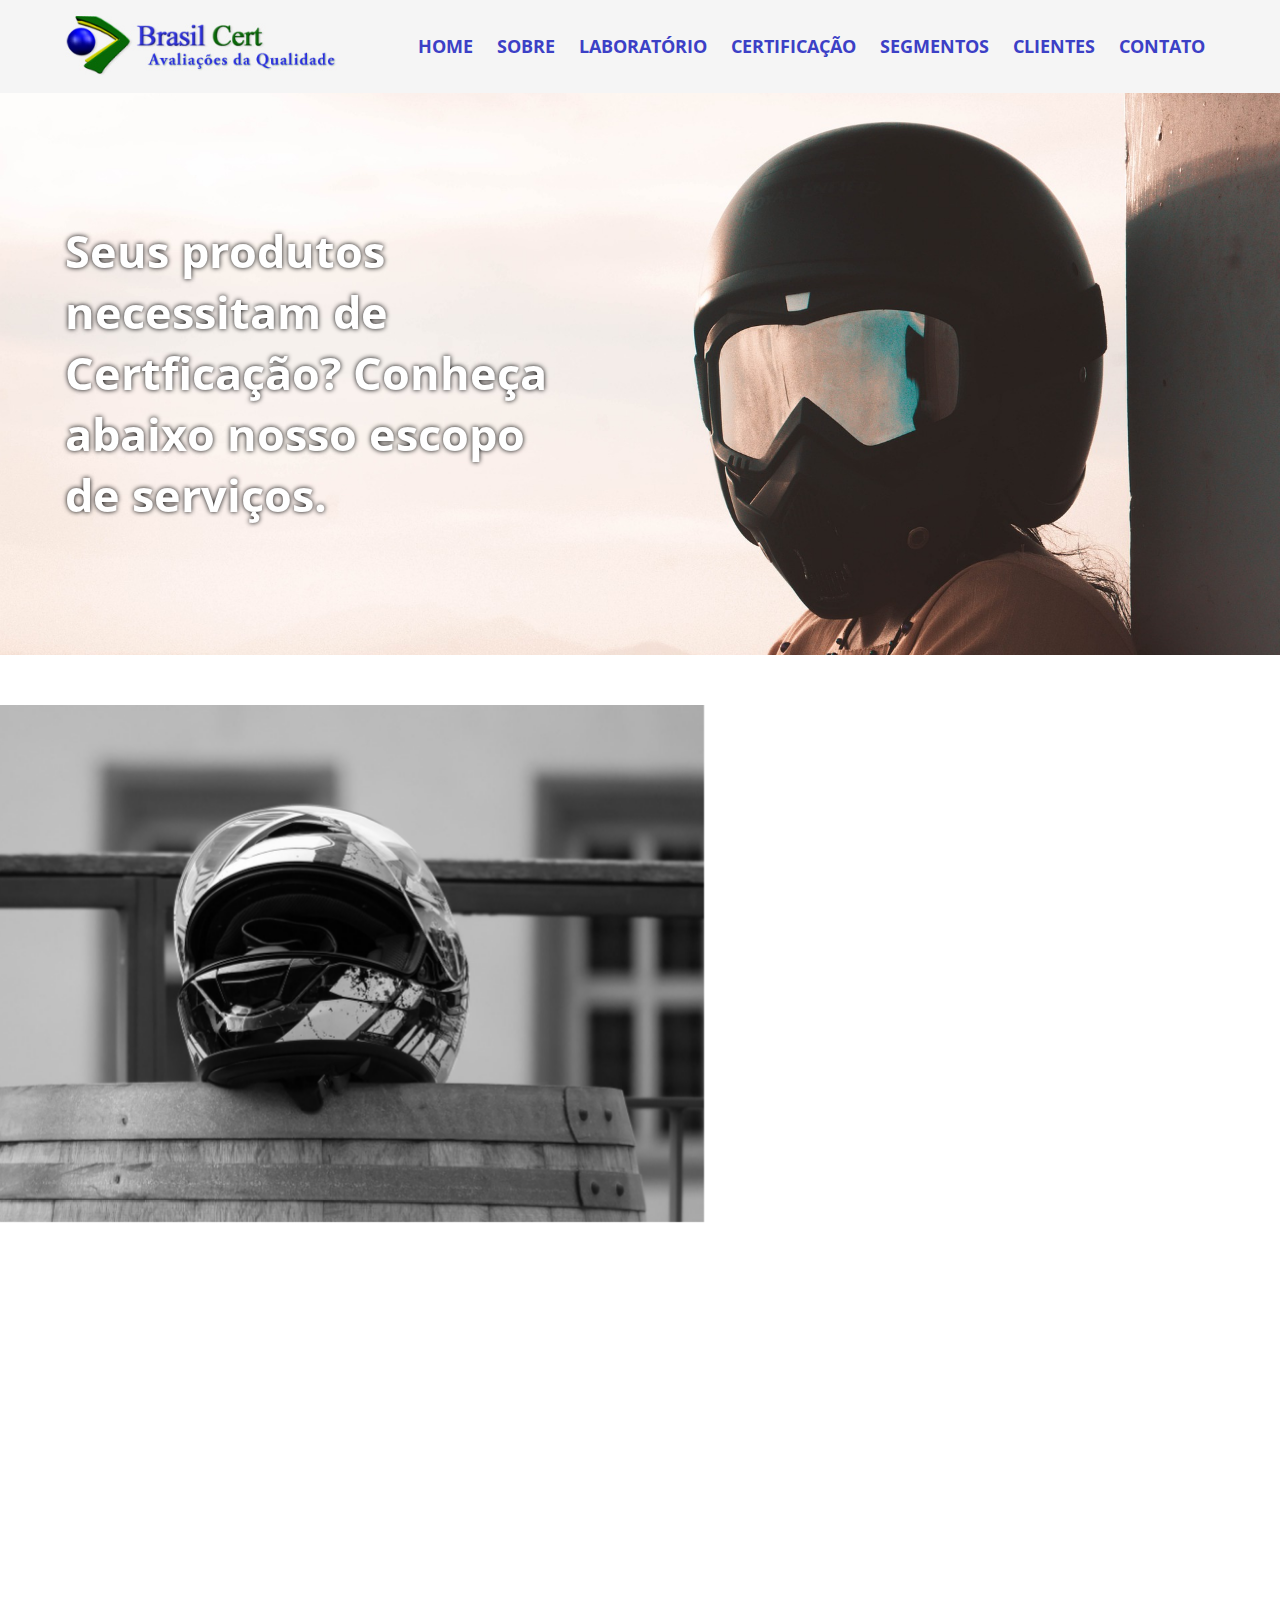
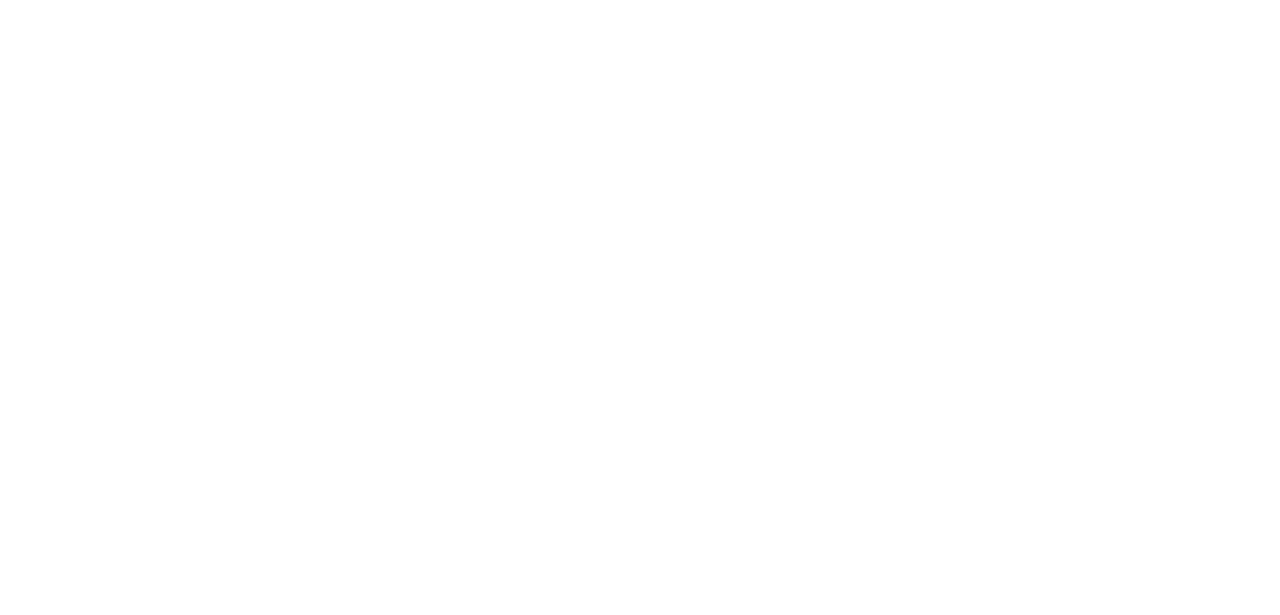
<file: index.html>
<!DOCTYPE html>
<html lang="pt-br">
<head>
    <meta charset="UTF-8">
    <meta name="viewport" content="width=device-width, initial-scale=1.0">
    <title>Brasil Cert Home</title>

    <link rel="preconnect" href="https://fonts.gstatic.com">
    <link rel="stylesheet" href="assets/css/aos.css">
    <link href="https://fonts.googleapis.com/css2?family=Open+Sans:wght@400;700&display=swap" rel="stylesheet">
    <link rel="stylesheet" href="assets/css/main.css">
</head>
<body>
    <header>
        <div class="container">
            <div class="row align-center">
                <div class="col-8 col-l-3">
                    <a href="index.html" class="logo">
                        <img src="assets/img/logo_brasilcert.jpg" alt="">
                    </a>
                </div>
                <div class="col-4 col-l-9">
                    <input type="checkbox" class="hide-l" name="menu-open" id="menu-open">
                    <label for="menu-open" class="menu-open hide-l"><span></span></label>
                    <nav class="menu">
                        <ul>
                            <li>
                                <a href="index.html">Home</a>
                            </li>
                            <li>
                                <a href="sobre.html">Sobre</a>
                            </li>
                            <li>
                                <a href="">Laboratório</a>
                            </li>
                            <li>
                                <a href="">Certificação</a>
                            </li>
                            <li>
                                <a href="">Segmentos</a>
                            </li>
                            <li>
                                <a href="">Clientes</a>
                            </li>
                            <li>
                                <a href="">Contato</a>
                            </li>
                        </ul>
                    </nav>
                </div>
            </div>
        </div>
    </header>
    <main>
        <section class="hero area">
            <div class="container">
                <h1 data-aos="fade-up">Seus produtos necessitam de Certficação? Conheça abaixo nosso escopo de serviços.</h1>
            </div>
        </section>
        <section class="capacete area" data-aos="fade-up">
            <div class="container">
                <div class="row align-center">
                    <div class="col-12 col-l-7">
                        
                    </div>
                    <div class="col-12 col-l-5">
                        <h2 data-aos="fade-up">Capacetes</h2>
                        <p data-aos="fade-up">Lorem ipsum dolor sit, amet consectetur adipisicing elit. Voluptatem a doloribus officiis quis quasi est pariatur iusto illum in ipsam beatae, eius quae deleniti nulla asperiores ipsum ea, facere perspiciatis.</p>
                        <a href="" class="btn" data-aos="fade-up">Certifique seu produto</a>
                    </div>
                </div>
            </div>
        </section>
        <section class="viseira area" data-aos="fade-up">
            <div class="container">
                <div class="row align-center">
                    <div class="col-12 bg-white col-l-5">
                        <h2 data-aos="fade-up">Viseira</h2>
                        <p data-aos="fade-up">Lorem ipsum dolor sit, amet consectetur adipisicing elit. Voluptatem a doloribus officiis quis quasi est pariatur iusto illum in ipsam beatae, eius quae deleniti nulla asperiores ipsum ea, facere perspiciatis.</p>
                        <a href="" class="btn" data-aos="fade-up">Certifique seu produto</a>
                    </div>
                </div>
            </div>
        </section>
    </main>
    <footer>
        <div class="cta" data-aos="zoom-in">
            <div class="container">
                <div class="row align-center">
                    <div class="col-12 col-l-9">
                        <p>
                            Lorem ipsum dolor sit amet consectetur, adipisicing elit.
                        </p>
                    </div>
                    <div class="col-12 col-l-3">
                        <a href="" class="btn">Entre em Contato</a>
                    </div>
                </div>
            </div>
        </div>
        <div class="rodape">
            <div class="container">
                <ul>
                    <li>
                        <b>Endereço:</b>
                        <br>
                        Rua Amaíba, 135 - Conjunto 2 - Parada Inglesa
                    </li>
                    <li>
                        <b>Telefone:</b>
                        <br>
                        (11) 2281-6587
                    </li>
                    <li>
                        <b>Email:</b>
                        <br>
                        certifica@brasilcert.com.br
                    </li> 
                </ul>
                <p>
                    &copy; Brasil Cert. Todos os direitos reservados.
                </p>
            </div>
        </div>
    </footer>
    <script src="assets/js/aos.js"></script>
    <script>
        AOS.init();
    </script>
</body>
</html>
</file>
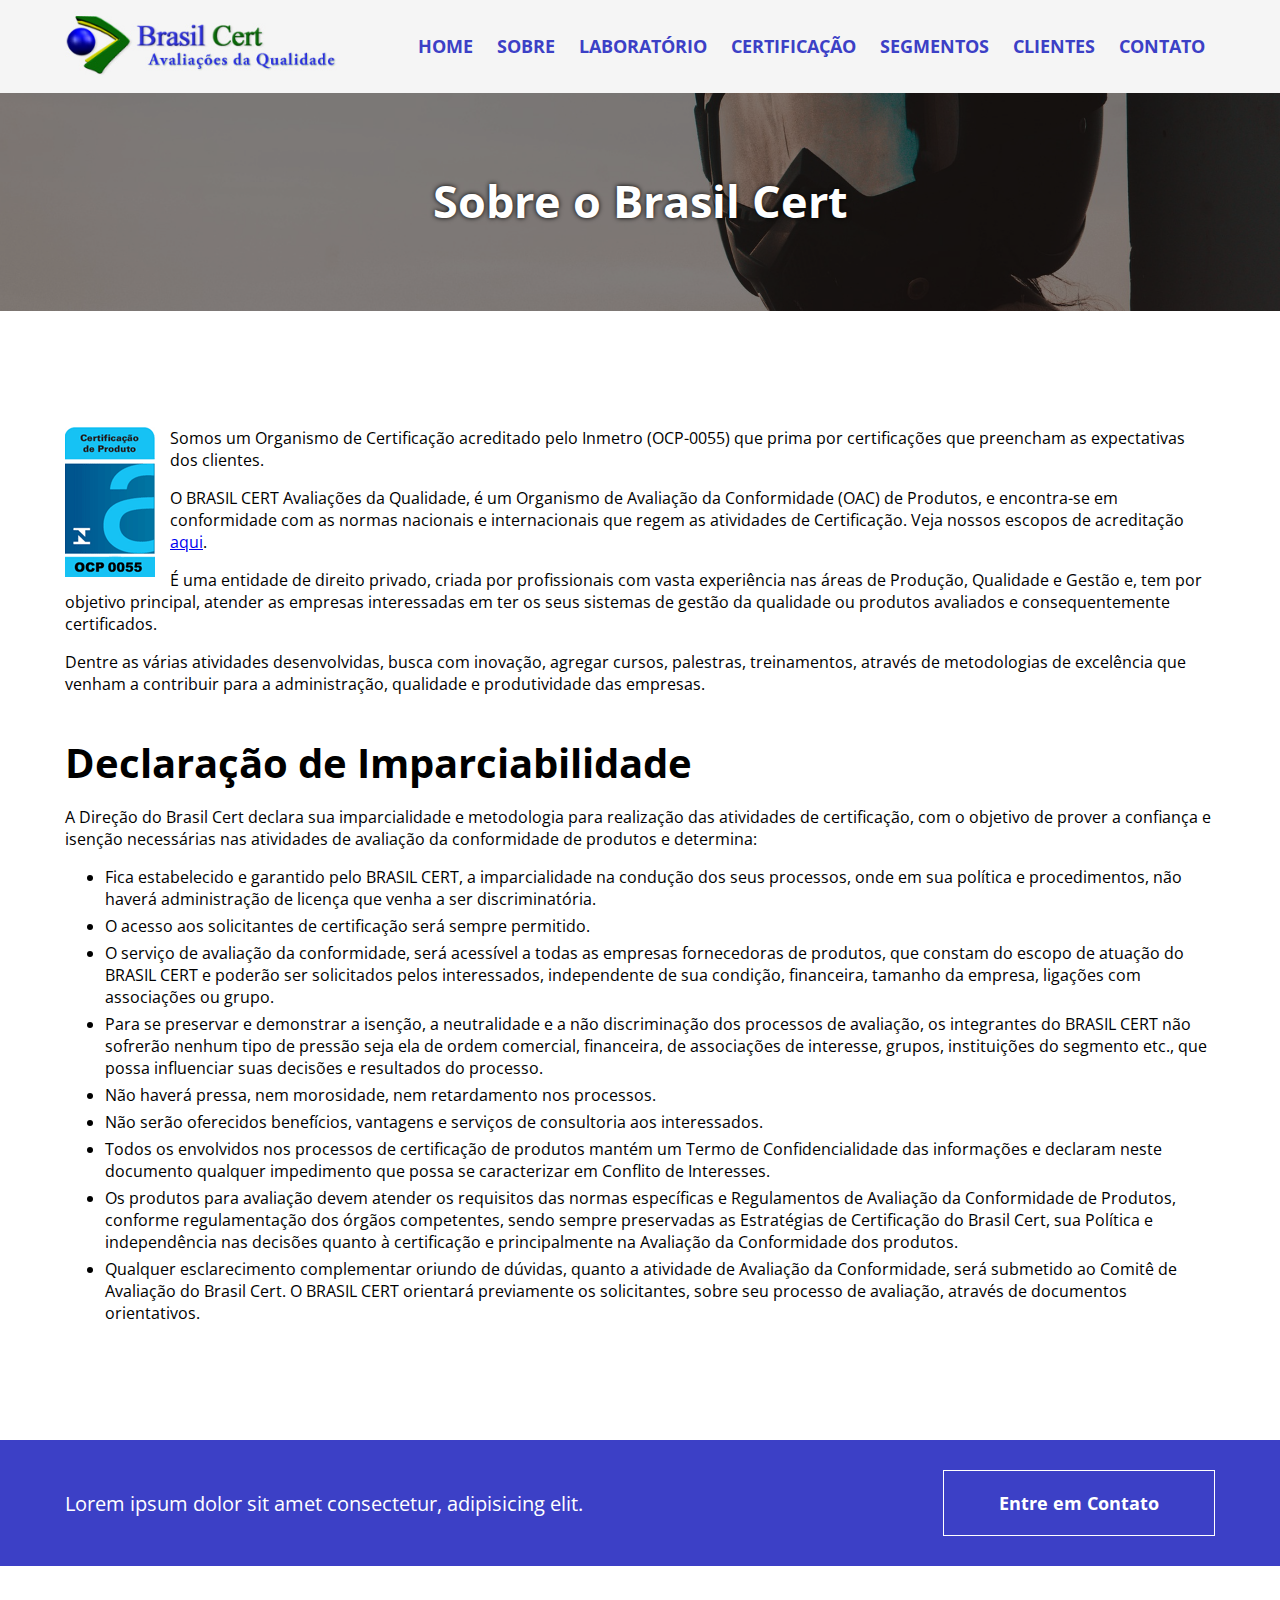
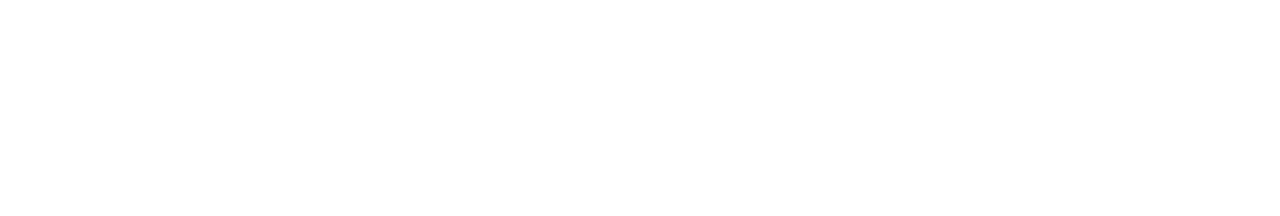
<file: sobre.html>
<!DOCTYPE html>
<html lang="pt-br">
<head>
    <meta charset="UTF-8">
    <meta name="viewport" content="width=device-width, initial-scale=1.0">
    <title>Sobre o Brasil Cert</title>

    <link rel="preconnect" href="https://fonts.gstatic.com">
    <link href="https://fonts.googleapis.com/css2?family=Open+Sans:wght@400;700&display=swap" rel="stylesheet">
    <link rel="stylesheet" href="assets/css/main.css">
</head>
<body>
    <header>
        <div class="container">
            <div class="row align-center">
                <div class="col-8 col-l-3">
                    <a href="index.html" class="logo">
                        <img src="assets/img/logo_brasilcert.jpg" alt="">
                    </a>
                </div>
                <div class="col-4 col-l-9">
                    <input type="checkbox" class="hide-l" name="menu-open" id="menu-open">
                    <label for="menu-open" class="menu-open hide-l"><span></span></label>
                    <nav class="menu">
                        <ul>
                            <li>
                                <a href="index.html">Home</a>
                            </li>
                            <li>
                                <a href="sobre.html">Sobre</a>
                            </li>
                            <li>
                                <a href="">Laboratório</a>
                            </li>
                            <li>
                                <a href="">Certificação</a>
                            </li>
                            <li>
                                <a href="">Segmentos</a>
                            </li>
                            <li>
                                <a href="">Clientes</a>
                            </li>
                            <li>
                                <a href="">Contato</a>
                            </li>
                        </ul>
                    </nav>
                </div>
            </div>
        </div>
    </header>
    <main>
        <section class="hero inner">
           <div class="container">
               <h1>Sobre o Brasil Cert</h1>
           </div>
        </section>
        <section class="area content">
            <div class="container">
                <img src="assets/img/simb_acreditacao.gif" class="f-left" alt="">
                <p>
                    Somos um Organismo de Certificação acreditado pelo Inmetro (OCP-0055) que prima por certificações que preencham as expectativas dos clientes.
                </p>
                <p>
                    O BRASIL CERT Avaliações da Qualidade, é um Organismo de Avaliação da Conformidade (OAC) de Produtos, e encontra-se em conformidade com as normas nacionais e internacionais que regem as atividades de Certificação. Veja nossos escopos de acreditação <a href="http://www.inmetro.gov.br/laboratorios/rble/detalhe_laboratorio.asp?nom_apelido=BRASIL+CERT" target="_blank">aqui</a>.
                </p>
                <p>
                    É uma entidade de direito privado, criada por profissionais com vasta experiência nas áreas de Produção, Qualidade e Gestão e, tem por objetivo principal, atender as empresas interessadas em ter os seus sistemas de gestão da qualidade ou produtos avaliados e consequentemente certificados.
                </p>
                <p>
                    Dentre as várias atividades desenvolvidas, busca com inovação, agregar cursos, palestras, treinamentos, através de metodologias de excelência que venham a contribuir para a administração, qualidade e produtividade das empresas.
                </p>
                <h2>Declaração de Imparciabilidade</h2>
                <p>
	                A Direção do Brasil Cert declara sua imparcialidade e metodologia para realização das atividades de certificação, com o objetivo de prover a confiança e isenção necessárias nas atividades de avaliação da conformidade de produtos e determina:
                </p>
                <ul>
                    <li>Fica estabelecido e garantido pelo BRASIL CERT, a imparcialidade na condução dos seus processos, onde em sua política e procedimentos, não haverá administração de licença que venha a ser discriminatória. </li>
                    <li>O acesso aos solicitantes de certificação será sempre permitido.  </li>
                    <li>O serviço de avaliação da conformidade, será acessível a todas as empresas fornecedoras de produtos, que constam do escopo de atuação do BRASIL CERT e poderão ser solicitados pelos interessados, independente de sua condição, financeira, tamanho da empresa, ligações com associações ou grupo. </li>
                    <li>Para se preservar e demonstrar a isenção, a neutralidade e a não discriminação dos processos de avaliação, os integrantes do BRASIL CERT não sofrerão nenhum tipo de pressão seja ela de ordem comercial, financeira, de associações de interesse, grupos, instituições do segmento etc., que possa influenciar suas decisões e resultados do processo. </li>
                    <li>Não haverá pressa, nem morosidade, nem retardamento nos processos. </li>
                    <li>Não serão oferecidos benefícios, vantagens e serviços de consultoria aos interessados. </li>
                    <li>Todos os envolvidos nos processos de certificação de produtos mantém um Termo de Confidencialidade das informações e declaram neste documento qualquer impedimento que possa se caracterizar em Conflito de Interesses. </li>
                    <li>Os produtos para avaliação devem atender os requisitos das normas específicas e Regulamentos de Avaliação da Conformidade de Produtos, conforme regulamentação dos órgãos competentes, sendo sempre preservadas as Estratégias de Certificação do Brasil Cert, sua Política e independência nas decisões quanto à certificação e principalmente na Avaliação da Conformidade dos produtos. </li>
                    <li>Qualquer esclarecimento complementar oriundo de dúvidas, quanto a atividade de Avaliação da Conformidade, será submetido ao Comitê de Avaliação do Brasil Cert. O BRASIL CERT orientará previamente os solicitantes, sobre seu processo de avaliação, através de documentos orientativos. </li>
                </ul>
            </div>
        </section>
    </main>
    <footer>
        <div class="cta">
            <div class="container">
                <div class="row align-center">
                    <div class="col-12 col-l-9">
                        <p>
                            Lorem ipsum dolor sit amet consectetur, adipisicing elit.
                        </p>
                    </div>
                    <div class="col-12 col-l-3">
                        <a href="" class="btn">Entre em Contato</a>
                    </div>
                </div>
            </div>
        </div>
       <div class="rodape">
            <div class="container">
                <ul>
                    <li>
                        <b>Endereço:</b>
                        <br>
                        Rua Amaíba, 135 - Conjunto 2 - Parada Inglesa
                    </li>
                    <li>
                        <b>Telefone:</b>
                        <br>
                        (11) 2281-6587
                    </li>
                    <li>
                        <b>Email:</b>
                        <br>
                        certifica@brasilcert.com.br
                    </li> 
                </ul>
                <p>
                    &copy; Brasil Cert. Todos os direitos reservados.
                </p>
            </div>
        </div>
    </footer>
</body>
</html>
</file>
<file: assets/css/main.css>
body,html{
    margin: 0;
    padding:  0;
    font-family: "Open Sans", sans-serif;
    background-color: #fff;
}

body{
    margin-top: 80px;
    margin-bottom: 365px;
}

*{
    box-sizing: border-box;
}

img{
    max-width: 100%;
}

.container{
    max-width: 1170px;
    padding: 0 10px;
    margin: 0 auto;
}

.row{
    display: flex;
    margin: 0 -10px;
    flex-wrap: wrap;
}

.align-center{
    align-items: center;
}

[class*="col"]{
    padding: 0 10px;
}

.col-12{width:100%}
.col-11{width:91.66666667%}
.col-10{width:83.33333333%}
.col-9{width:75%}
.col-8{width:66.66666667%}
.col-7{width:58.33333333%}
.col-6{width:50%}
.col-5{width:41.66666667%}
.col-4{width:33.33333333%}
.col-3{width:25%}
.col-2{width:16.66666667%}
.col-1{width:8.33333333%}

header{
    background-color: #F5F5F5;
    padding: 10px 0;
    position: fixed;
    top: 0;
    left: 0;
    right: 0;
    z-index: 9;
}

.menu{
    text-align: right;
}

.menu li{
    display: inline-block;
    padding: 0 10px;
}

.menu a{
    font-size: 18px;
    text-decoration: none;
    text-transform: uppercase;
    color: #3c40c6;
    font-weight: bold;
}

.area{
    padding: 100px 0;
}

.hero{
    background-image: url("../img/topo.jpg");
    background-size: cover;
}

.hero h1{
    font-size: 26px;
    max-width: 100%;
    color: white;
    text-shadow: 0 0 5px black;
}

h2{
    font-size: 26px;
    margin: 0 0 10px;
}

.btn{
    background-color: #3c40c6;
    color: #fff;
    display: inline-block;
    text-decoration: none;
    padding: 10px 30px;
    transition: .3s linear;
}

.btn:hover{
    transform: scale(1.05);
}

.capacete, .viseira{
    margin: 50px 0;
    background-repeat: no-repeat;
}

.capacete{
    padding: 150px 0;
    background-image: url(../img/capacete.jpg);
    background-size: 73vw;
    background-position: center right 45vw;
}

.viseira {
    padding: 0;
    background-image: url(../img/viseira.jpg);
    background-size: 140vw;
    background-position: bottom -250px left 20vw;
}

.viseira .bg-white{
    padding-top: 150px;
    padding-bottom: 150px;
    background-color: #fff;
}

.rodape {
    background: #333;
    padding: 60px 0 40px;
    color: #fff;
    text-align: center;
    position: fixed;
    left: 0;
    right: 0;
    bottom: 0;
    z-index: -1;
}

footer ul {
    margin: 0 0 40px;
    padding: 0 0 40px;
    border-bottom: 1px solid #ccc;
}

footer ul li {
    display: inline-block;
    width: 100%;
    font-size: 17px;
}

footer p {
    margin: 0;
}

.cta {
    background-color: #3c40c6;
    padding: 30px 0;
    margin-bottom: 10px;
    color: #fff;
}

.cta .btn {
    font-size: 18px;
    border: 1px solid #fff;
    font-weight: bold;
    padding: 20px 0;
    width: 100%;
    text-align: center;
}

.cta p {
    font-size: 20px;
    margin: 0;
    text-align: left;
}

.hero.inner{
    padding: 50px 0;
    text-align: center;
    position: relative;
    background-size: cover;
    background-position: center;
}

.hero.inner::before{
    content: "";
    position: absolute;
    top: 0;
    left: 0;
    right: 0;
    bottom: 0;
    background-color: rgba(0,0,0,0.5);
}

.hero.inner h1{
    position: relative;
    max-width: 100%;
}

.f-left{
    float: left;
    margin-right: 15px;
    margin-bottom: 10px;
}

.content h2{
    margin-top: 40px;
}

.content li{
    margin-bottom: 5px;
}

@media (max-width: 991px){
    .menu {
        display: none;
        position: fixed;
        background-color: #fff;
        top: 80px;
        left: 0;
        right: 0;
    }

    .menu li {
        display: block;
        margin: 25px;
    }

    .menu-open {
        display: block;
        position: relative;
        margin-left: auto;
        width: 40px;
    }

    .menu-open span,.menu-open:before,.menu-open:after{
        width: 40px;
        height: 5px;
        background-color: #000;
        transition: .3s linear;
        display: block;
    }
    
    .menu-open:before,.menu-open:after{
        content: "";
        position: absolute;
        top: -10px;
    }
    
    .menu-open:after {
        top: auto;
        bottom: -10px;
    }

    #menu-open {
        position: absolute;
        visibility: hidden;
    }

    #menu-open:checked ~ .menu-open ~ .menu{
        display: block;
    }

    #menu-open:checked ~ .menu-open span{
        opacity: 0;
    }

    #menu-open:checked ~ .menu-open:before, #menu-open:checked ~ .menu-open:after{
        top: 0;
    }

    #menu-open:checked ~ .menu-open:before {
        transform: rotate(45deg);
    }
    
    #menu-open:checked ~ .menu-open:after {
        transform: rotate(-45deg);
    }

    .hero {
        padding: 290px 0 10px;
        background-size: 275%;
        background-position: top -65px right -120px;
    }

    .capacete {
        padding: 265px 0 20px;
        background-size: 100vw;
        background-position: top center;
    }

    .viseira {
        padding: 260px 0 20px;
        background-size: 280vw;
        background-position: top -280px left -195px;
    }
    
    .viseira .bg-white {
        padding-top: 20px;
        padding-bottom: 0;
    }

    .cta p {
        text-align: center;
        margin-bottom: 20px;
    }
}

@media (min-width: 992px){
    .col-l-12{width:100%}
    .col-l-11{width:91.66666667%}
    .col-l-10{width:83.33333333%}
    .col-l-9{width:75%}
    .col-l-8{width:66.66666667%}
    .col-l-7{width:58.33333333%}
    .col-l-6{width:50%}
    .col-l-5{width:41.66666667%}
    .col-l-4{width:33.33333333%}
    .col-l-3{width:25%}
    .col-l-2{width:16.66666667%}
    .col-l-1{width:8.33333333%}

    .hide-l{
        display: none;
    }

    body{
        margin-top: 90px;
        margin-bottom: 250px;
    }

    .hero{
        padding: 100px 0;
        background-size: cover;
    }

    .hero h1{
        font-size: 45px;
        max-width: 45%;
    }

    h2{
        font-size: 40px;
    }

    .capacete img{
        padding-right: 25px;
    }

    footer ul li {
        width: 33%;
    }
}
</file>
